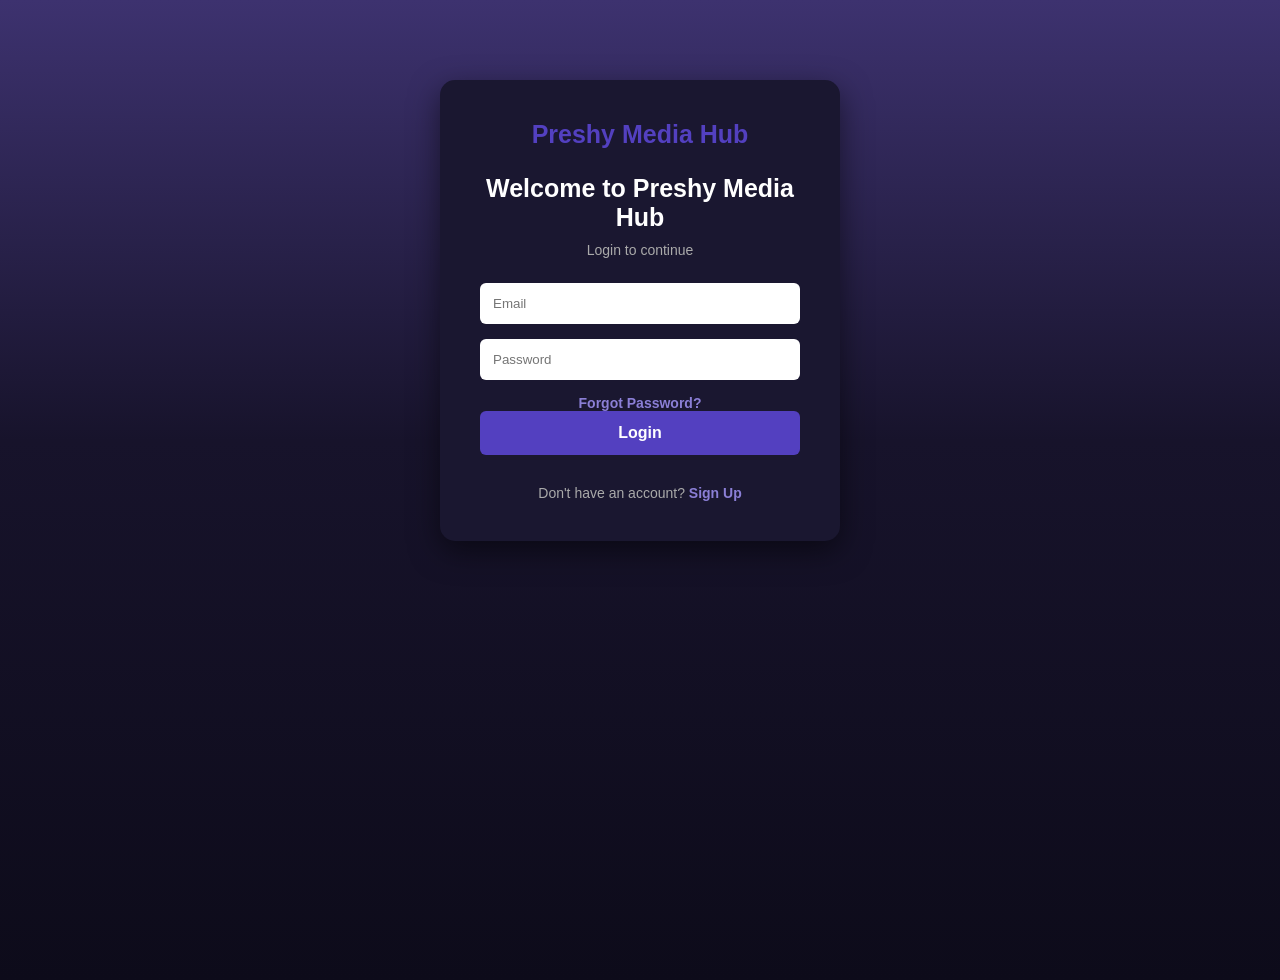
<file: PRECIOUS MEDIA/index.html>
<!DOCTYPE html>
<html>
<head>
    <meta charset="UTF-8">
    <title>Preshy Media Hub</title>

    <script>
        window.location.href = "login.html";
    </script>
</head>

<body>
</body>
</html>
</file>
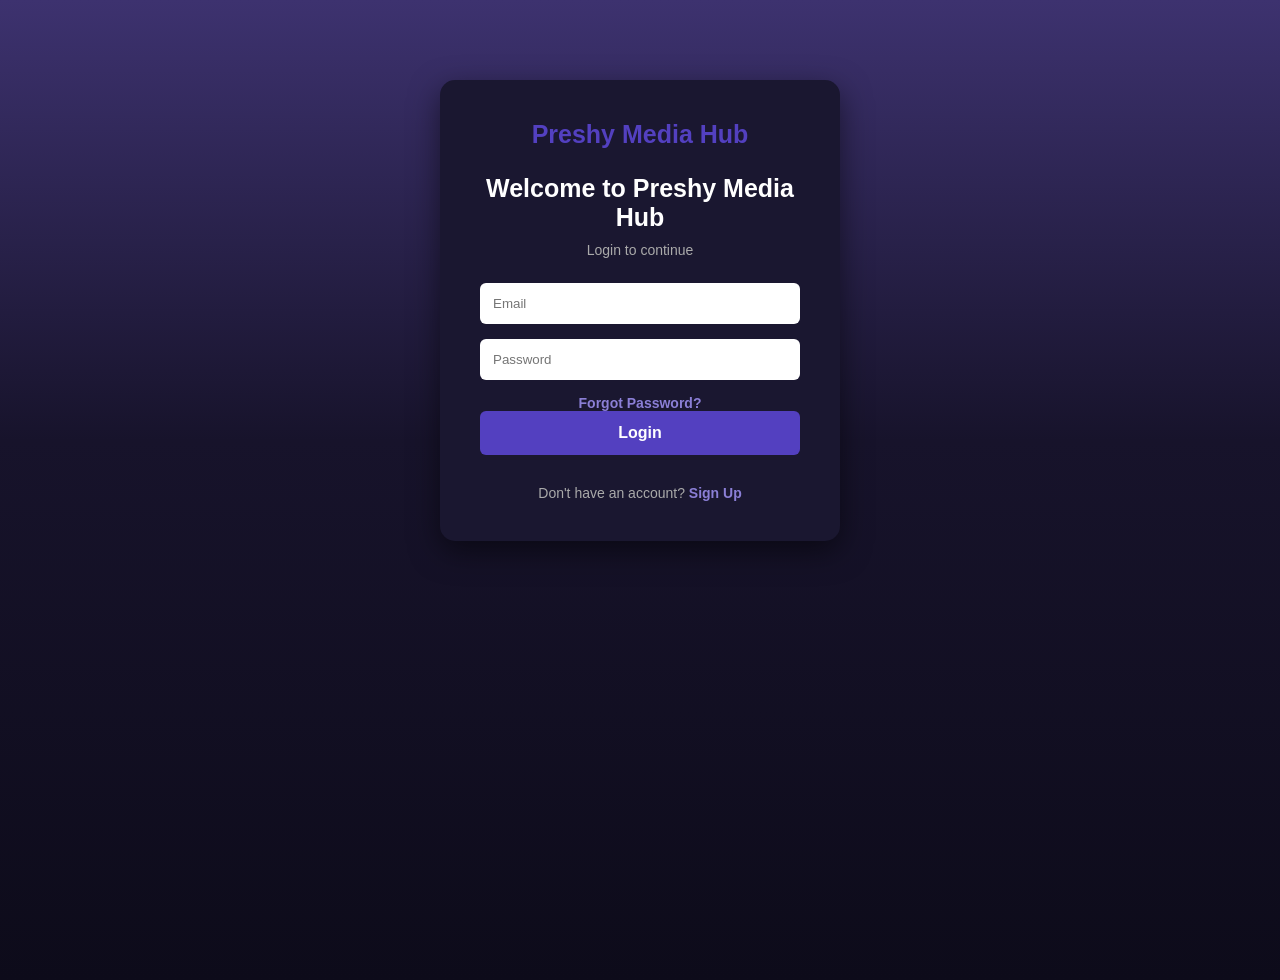
<file: PRECIOUS MEDIA/audio.html>
<!DOCTYPE html>
<html lang="en">

<head>
    <meta charset="UTF-8">
    <meta name="viewport" content="width=device-width, initial-scale=1.0">

    <title>Audio - Preshy Media Hub</title>

    <link rel="stylesheet" href="pro.css">
</head>

<body class="movies-page">

    <!-- NAVIGATION BAR -->

    <header class="navbar">

        <div class="logo">
            Preshy <span>Media Hub</span>
        </div>

        <nav>
            <a href="home.html">Home</a>
            <a href="movies.html">Movies</a>
            <a href="audio.html">Audio</a>
            <a href="books.html">Books</a>
            <a href="favorites.html">Favorites</a>
            <a href="cart.html">Cart</a>
            <a href="profile.html">Profile</a>
        </nav>

        <a href="login.html" class="login-btn">Login</a>

    </header>


    <!-- AUDIO HEADER -->

    <main>

        <section class="page-header">

            <h1>Audio 🎵</h1>

            <p>
                Discover music and audio you will love.
            </p>

        </section>


        <!-- AUDIO SEARCH -->

        <section class="movie-search">

            <input
                type="text"
                id="audioSearch"
                placeholder="Search audio..."
            >

            <button id="searchAudioBtn">
                🔍
            </button>

        </section>


        <!-- AUDIO LIST -->

        <section class="content-section">

            <h2>All Audio</h2>

            <div
                class="movies-container"
                id="audioContainer">
            </div>

        </section>

    </main>


    <!-- FOOTER -->

    <footer class="foots">

        <p>
            @ 2026 Preshy Media Hub. All Rights Reserved.
        </p>

    </footer>


    <script src="pro.js"></script>

</body>

</html>
</file>
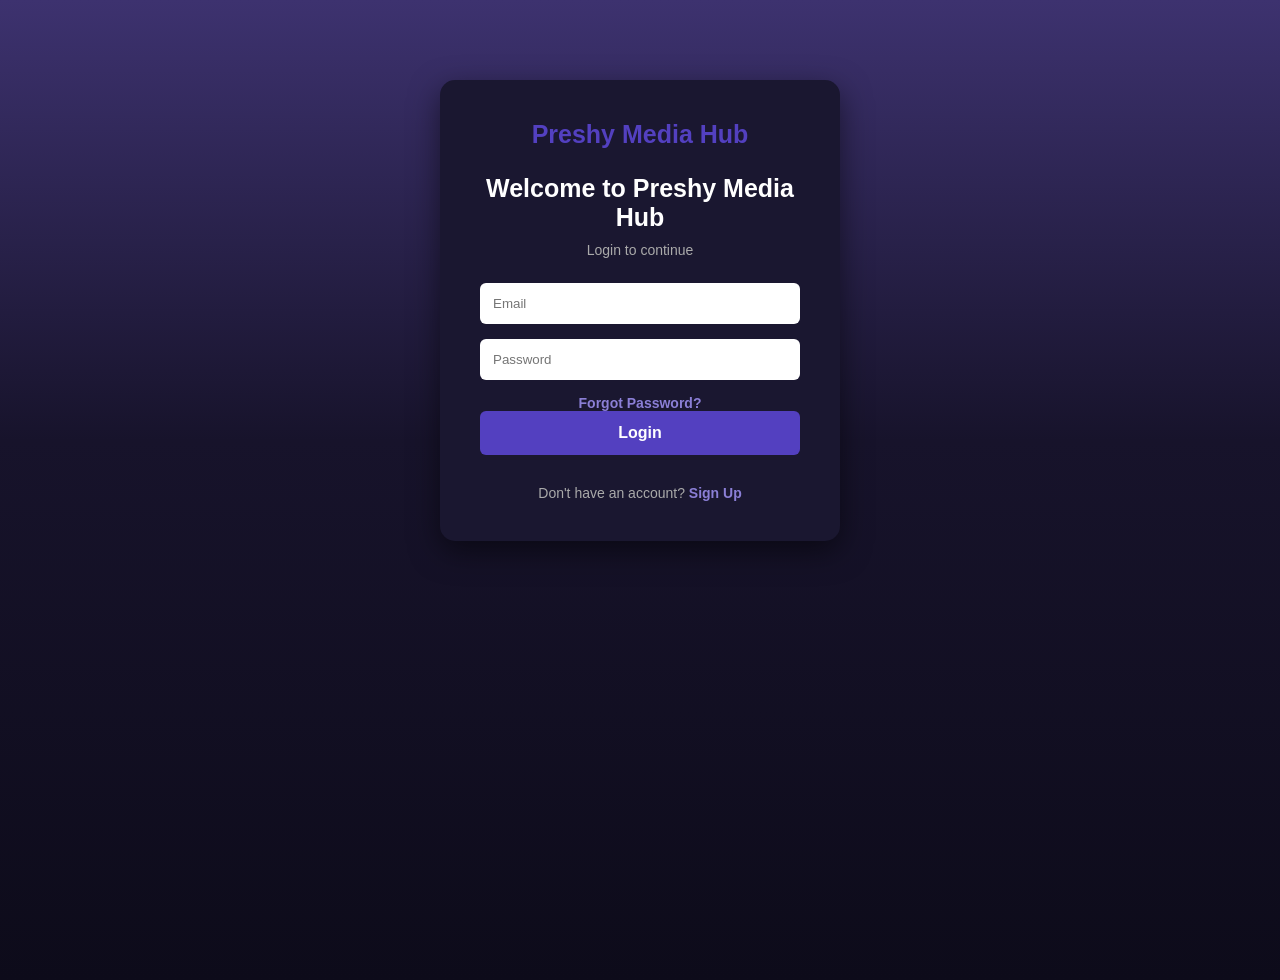
<file: PRECIOUS MEDIA/books.html>
<!DOCTYPE html>
<html lang="en">

<head>
    <meta charset="UTF-8">
    <meta name="viewport" content="width=device-width, initial-scale=1.0">

    <title>Books - Preshy Media Hub</title>

    <link rel="stylesheet" href="pro.css">
</head>

<body class="movies-page">

    <!-- NAVIGATION BAR -->

    <header class="navbar">

        <div class="logo">
            Preshy <span>Media Hub</span>
        </div>

        <nav>
            <a href="home.html">Home</a>
            <a href="movies.html">Movies</a>
            <a href="audio.html">Audio</a>
            <a href="books.html">Books</a>
            <a href="favorites.html">Favorites</a>
            <a href="cart.html">Cart</a>
            <a href="profile.html">Profile</a>
        </nav>

        <a href="login.html" class="login-btn">Login</a>

    </header>


    <!-- BOOKS HEADER -->

    <main>

        <section class="page-header">

            <h1>Books 📚</h1>

            <p>
                Discover books you will love.
            </p>

        </section>


        <!-- BOOK SEARCH -->

        <section class="movie-search">

            <input
                type="text"
                id="bookSearch"
                placeholder="Search books..."
            >

            <button id="searchBookBtn">
                🔍
            </button>

        </section>


        <!-- BOOK LIST -->

        <section class="content-section">

            <h2>All Books</h2>

            <div
                class="movies-container"
                id="booksContainer">
            </div>

        </section>

    </main>


    <!-- FOOTER -->

    <footer class="foots">

        <p>
            @ 2026 Preshy Media Hub. All Rights Reserved.
        </p>

    </footer>


    <script src="pro.js"></script>

</body>

</html>
</file>
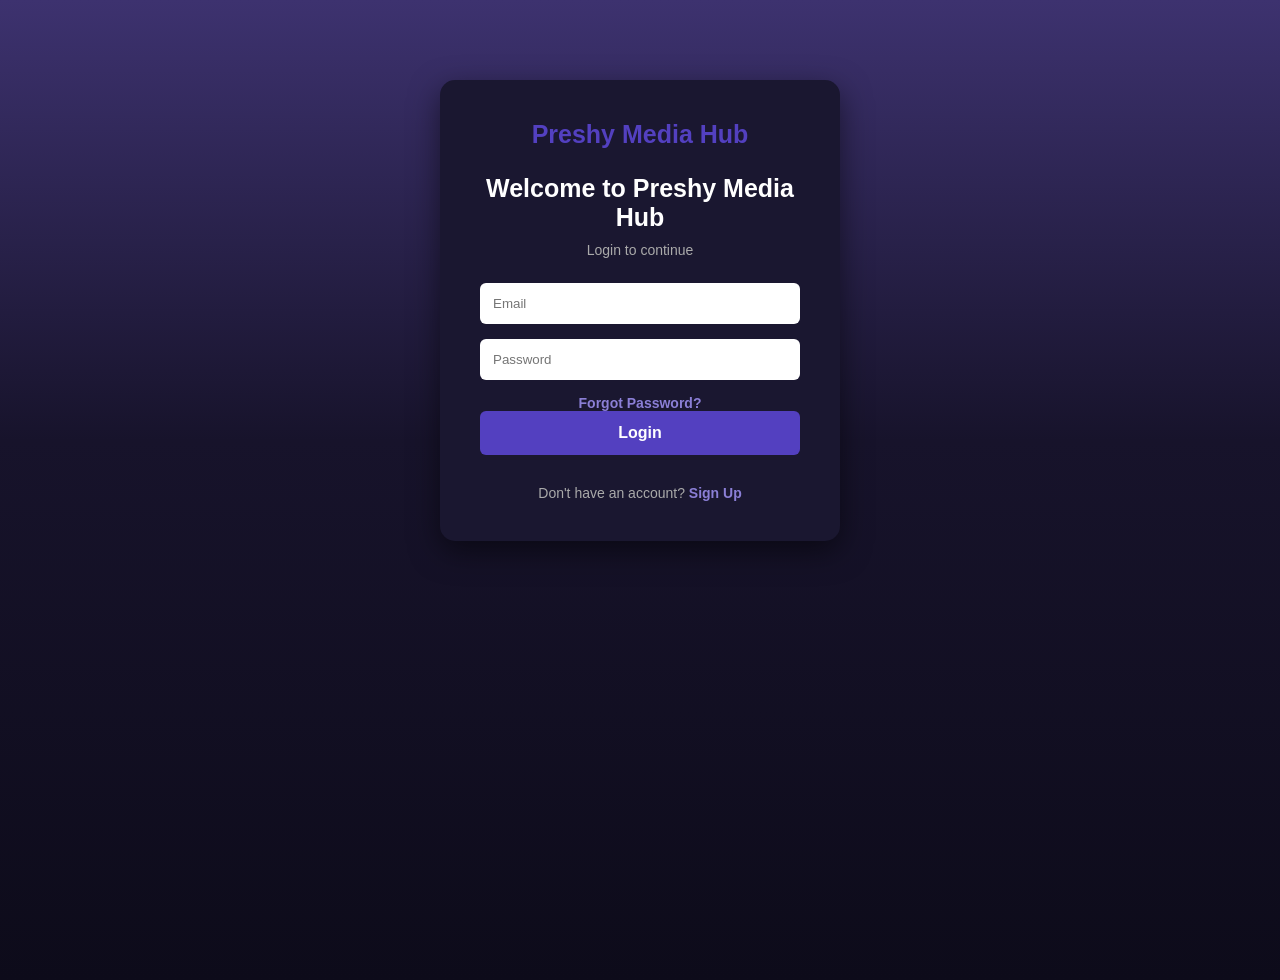
<file: PRECIOUS MEDIA/cart.html>
<!DOCTYPE html>
<html lang="en">

<head>
    <meta charset="UTF-8">
    <meta name="viewport" content="width=device-width, initial-scale=1.0">

    <title>Cart - Preshy Media Hub</title>

    <link rel="stylesheet" href="pro.css">
</head>

<body class="movies-page">

    <header class="navbar">

        <div class="logo">
            Preshy <span>Media Hub</span>
        </div>

        <nav>
            <a href="home.html">Home</a>
            <a href="movies.html">Movies</a>
            <a href="audio.html">Audio</a>
            <a href="books.html">Books</a>
            <a href="favorites.html">Favorites</a>
            <a href="cart.html">Cart</a>
            <a href="profile.html">Profile</a>
        </nav>

        <a href="login.html" class="login-btn">Login</a>

    </header>


    <main>

        <section class="page-header">

            <h1>Cart 🛒</h1>

            <p>Your selected items.</p>

        </section>


        <section class="content-section">

            <h2>My Cart</h2>

            <div id="cartContainer"></div>

        </section>

    </main>


    
<a href="checkout.html" class="checkout-btn">
    Proceed to Checkout 🛒
</a>


    <footer class="foots">

        <p>@ 2026 Preshy Media Hub. All Rights Reserved.</p>

    </footer>


    <script src="pro.js"></script>

</body>

</html>
</file>
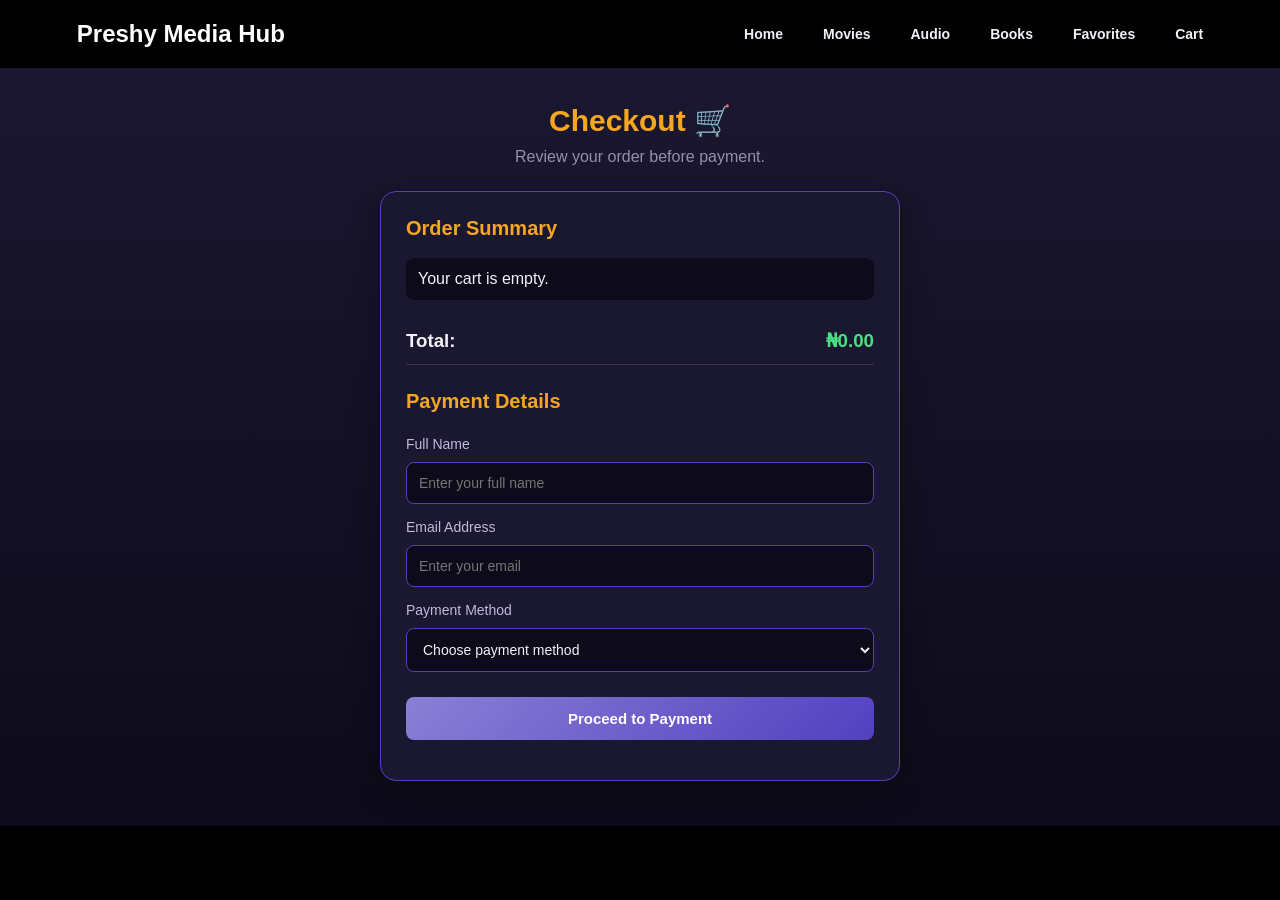
<file: PRECIOUS MEDIA/checkout.html>
<!DOCTYPE html>
<html lang="en">
<head>
    <meta charset="UTF-8">
    <meta name="viewport" content="width=device-width, initial-scale=1.0">
    <title>Checkout - Preshy Media Hub</title>
    <link rel="stylesheet" href="pro.css">
</head>
<body>

    <header class="navbar">
        <h2>Preshy <span>Media Hub</span></h2>

        <nav>
            <a href="home.html">Home</a>
            <a href="movies.html">Movies</a>
            <a href="audio.html">Audio</a>
            <a href="books.html">Books</a>
            <a href="favorites.html">Favorites</a>
            <a href="cart.html">Cart</a>
        </nav>
    </header>

    <main class="checkout-container">
        <h1>Checkout 🛒</h1>
        <p>Review your order before payment.</p>

        <div class="checkout-card">
            <h2>Order Summary</h2>

            <div id="checkoutItems">
                Your cart items will appear here.
            </div>

            <h3>Total: <span id="checkoutTotal">₦0.00</span></h3>

            <h2>Payment Details</h2>

            <form id="checkoutForm">
                <label for="customerName">Full Name</label>
                <input type="text" id="customerName"
                    placeholder="Enter your full name" required>

                <label for="customerEmail">Email Address</label>
                <input type="email" id="customerEmail"
                    placeholder="Enter your email" required>

                <label for="paymentMethod">Payment Method</label>
                <select id="paymentMethod" required>
                    <option value="">Choose payment method</option>
                    <option value="demo">Demo Payment</option>
                </select>

                <button type="submit">Proceed to Payment</button>
            </form>

            <p id="paymentMessage"></p>
        </div>
    </main>

    <script src="pro.js"></script>
</body>
</html>
</file>
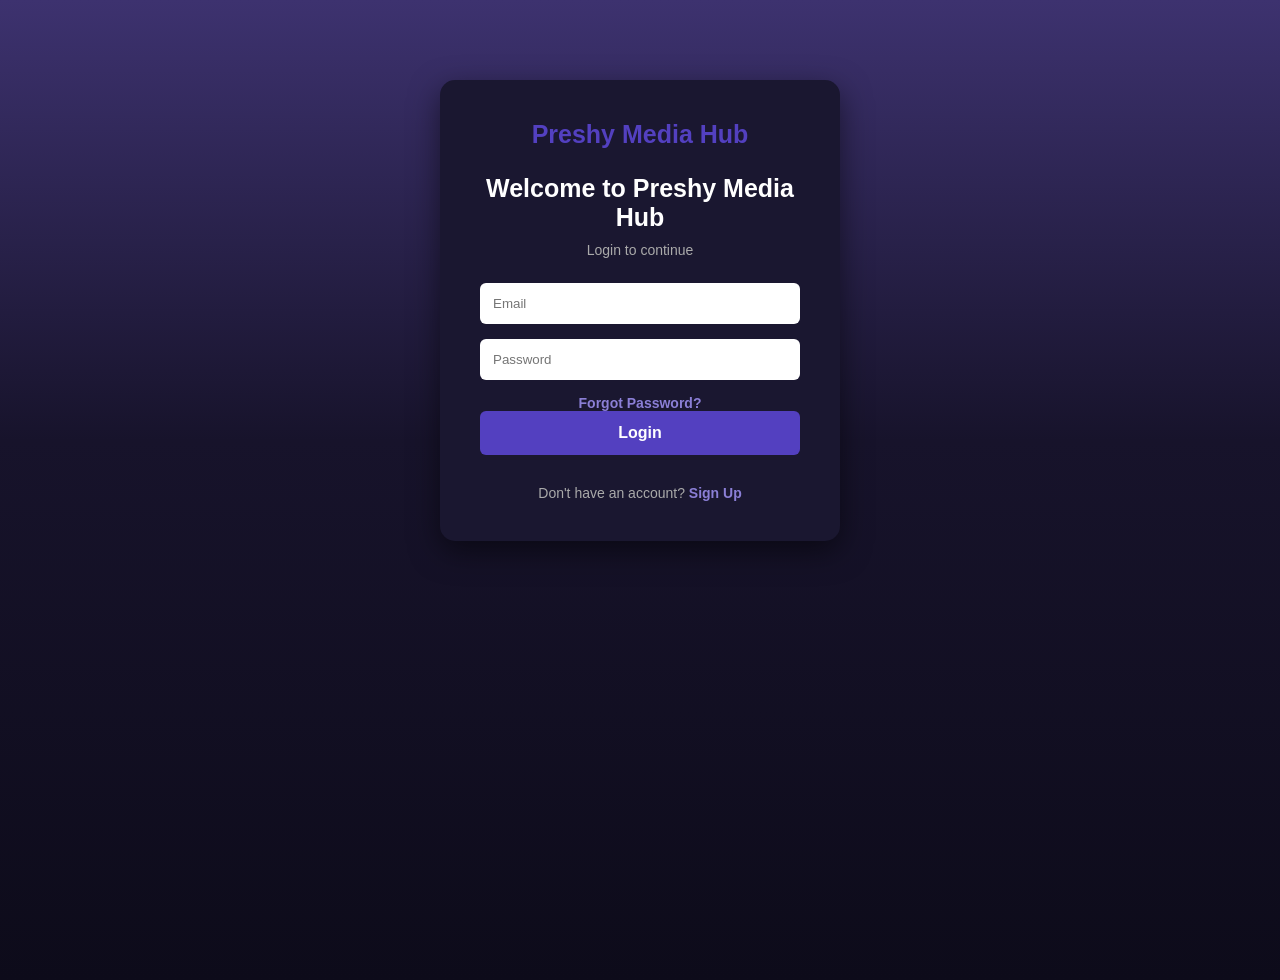
<file: PRECIOUS MEDIA/favorites.html>
<!DOCTYPE html>
<html lang="en">

<head>
    <meta charset="UTF-8">
    <meta name="viewport" content="width=device-width, initial-scale=1.0">

    <title>Favorites - Preshy Media Hub</title>

    <link rel="stylesheet" href="pro.css">
</head>

<body class="movies-page">

    <header class="navbar">

        <div class="logo">
            Preshy <span>Media Hub</span>
        </div>

        <nav>
            <a href="home.html">Home</a>
            <a href="movies.html">Movies</a>
            <a href="audio.html">Audio</a>
            <a href="books.html">Books</a>
            <a href="favorites.html">Favorites</a>
            <a href="cart.html">Cart</a>
            <a href="profile.html">Profile</a>
        </nav>

        <a href="login.html" class="login-btn">Login</a>

    </header>


    <main>

        <section class="page-header">

            <h1>Favorites ❤️</h1>

            <p>Your saved movies, audio and books.</p>

        </section>


        <section class="content-section">

            <h2>My Favorites</h2>

            <div id="favoritesContainer"></div>

        </section>

    </main>


    <footer class="foots">

        <p>@ 2026 Preshy Media Hub. All Rights Reserved.</p>

    </footer>


    <script src="pro.js"></script>

</body>

</html>
</file>
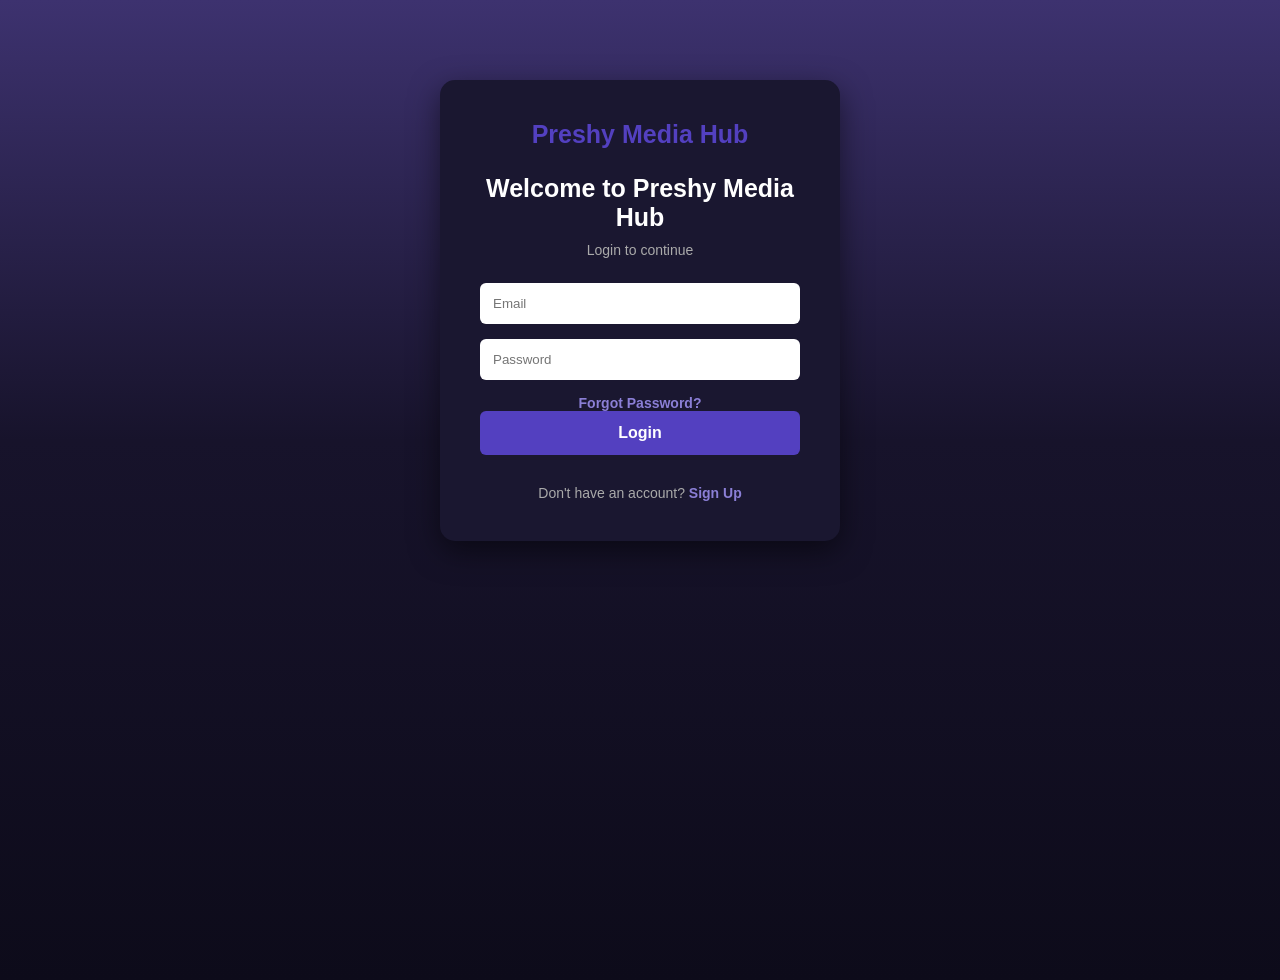
<file: PRECIOUS MEDIA/home.html>
<!DOCTYPE html>
<html lang="en">
<head>
    <meta charset="UTF-8">
    <meta name="viewport" content="width=device-width, initial-scale=1.0">
    <title>Document</title>
    <link rel="stylesheet" href="pro.css">
</head>
<body class="movies-page">

    <!-- NAVIGATION BAR --> 
     <header class="navbar">
        <div class="logo">
Preshy <span>Media Hub</span> 
</div>
<nav>
    <a href="home.html">Home</a>
    <a href="movies.html">Movies</a>
    <a href="audio.html">Audio</a>
    <a href="books.html">Books</a>
    <a href="favorites.html">Favorites</a>
    <a href="cart.html">Cart</a>
    <a href="profile.html">Profile</a>
</nav>
<a href="login.html" class="login-btn">Login</a>
     </header>

     <!-- HERO SECTION -->
      <section class="hero">
        <div class="hero-content">
            <h1>Welcome to Preshy Media Hub.</h1>
            <h2>This is a streaming platform, where you can stream your favorite music,<br> movies and also books if you are the type that loves reading story books. <br> <span>Everything You Love in One Platform, is that not amazing?</span> </h2>
            <p>Discover Movies, Music, and books 
                all in one amazing entertainment platform.
            </p>
            <div class="hero-buttons">
        <a href="movies.html" class="btn tertiary-btn">Explore Movies</a>
        <a href="audio.html" class="btn secondary-btn">Explore Audio</a>
         <a href="books.html" class="btn primary-btn">Explore Books</a>
          
          
    </div>

        </div>

      </section>
      <!-- CATHEGORIES -->
       <section class="cathegories">
        <h2>Explore Preshy Media Hub</h2>
        <div class="cathegory-container">
            <div class="cathegory-card">
                <h3>Movies &#127916</h3>
                <p>
                    Discover movies from different cathegories and genres. <br>
                    <a href="movies.html">Browse Movies</a>
                </p>

                

            </div>
                <div class="cathegory-card">
                <h3>Audio &#127925</h3>
                <p>
                    Listen to music, podcasts and other audio content. <br>

                <a href="audio.html">Browse Audio</a>

            </div>
                <div class="cathegory-card">
                <h3>Books &#128218</h3>
                <p>
                    Explore thousands of books and discover new stories. <br>

                <a href="books.html">Browse Books</a>

            </div>

        </div>

       </section>

        <!-- TRENDING MOVIES -->
        <section class="content-section">
            <!-- <h2>Trending Movies</h2>
    
            

            <div class="media-row">
                <a href="movies.html" class="media-card">
                    <h3>Big Buck Bunny</h3> 
                <img src="images/movies/big bunny.jpg" alt="big bunny">
            </a>

            <a href="movies.html" class="media-card">
                    <h3>Black Panther</h3> 
                <img src="images/movies/black panther.jpg" alt="black panther">
            </a>

            <a href="movies.html" class="media-card">
                    <h3>Avengers</h3> 
                <img src="images/movies/avengers.jpg" alt="avengers">
            </a>

            <a href="movies.html" class="media-card">
                    <h3>Spider-Man</h3> 
                <img src="images/movies/spider man.jpg" alt="spider man">
            </a>

            <a href="movies.html" class="media-card">
                    <h3>Avatar</h3> 
                <img src="images/movies/avatar.jpg" alt="avatar">
            </a>


            <a href="movies.html" class="media-card">
                    <h3>The Batman</h3> 
                <img src="images/movies/batman.jpg" alt="batman">
            </a>


            <a href="movies.html" class="media-card">
                    <h3>John Wick</h3> 
                <img src="images/movies/john wick.jpg" alt="john wick">
            </a>


            <a href="movies.html" class="media-card">
                    <h3>Fast X</h3> 
                <img src="images/movies/fast x.jpg" alt="fast x">
            </a>



            <a href="movies.html" class="media-card">
                    <h3>Guard. of D Galax</h3> 
                <img src="images/movies/guardians.jpg" alt="guardians">
            </a>




            <a href="movies.html" class="media-card">
                    <h3>Top Gun</h3> 
                <img src="images/movies/Top Gun.jpg" alt="top gun">
            </a>


            </div> -->

        </section>

       <!-- FOOTER -->
        
       <footer class="foot">
        <p>
            @ 2026 Preshy Media Hub. All Rights Reserved.
        </p>
       </footer>

    <script src="pro.js"></script>
</body>
</html>
</file>
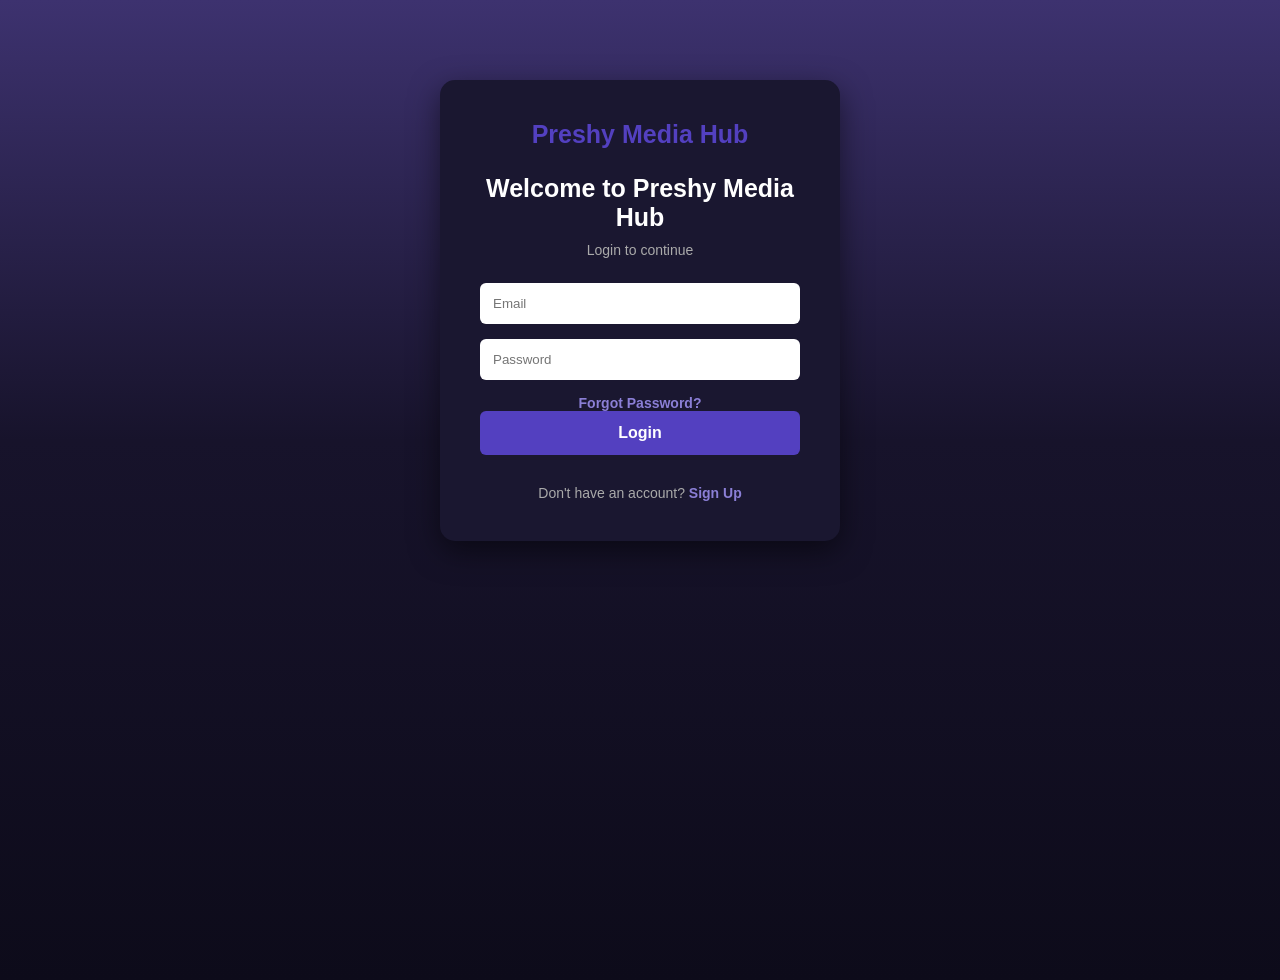
<file: PRECIOUS MEDIA/login.html>
<!DOCTYPE html>
<html lang="en">

<head>

    <meta charset="UTF-8">
    <meta name="viewport" content="width=device-width, initial-scale=1.0">

    <title>Login - Preshy Media Hub</title>

    <link rel="stylesheet" href="pro.css">

</head>


<body class="movies-page">


    <div class="login-container">


        <div class="logo">
            Preshy <span>Media Hub</span>
        </div>


        <h1>Welcome to Preshy Media Hub</h1>

        <p>Login to continue</p>


        <!-- LOGIN -->

        <div id="loginForm">

            <input
                type="email"
                id="loginEmail"
                placeholder="Email"
            >

            <input
                type="password"
                id="loginPassword"
                placeholder="Password"
            >

            <p>
                <a href="#" id="forgotPassword">
                    Forgot Password?
                </a>
            </p>

            <button id="loginBtn">
                Login
            </button>

            <p id="loginMessage"></p>

            <p>
                Don't have an account?
                <a href="#" id="showSignup">
                    Sign Up
                </a>
            </p>

        </div>


        <!-- SIGN UP -->

        <div id="signupForm" style="display:none;">

            <input
                type="text"
                id="signupName"
                placeholder="Full Name"
            >

            <input
                type="email"
                id="signupEmail"
                placeholder="Email"
            >

            <input
                type="password"
                id="signupPassword"
                placeholder="Password"
            >

            <p class="password-info">
                Password must contain at least 8 characters,
                including uppercase, lowercase, number and
                special character.
            </p>

            <button id="signupBtn">
                Sign Up
            </button>

            <p id="signupMessage"></p>

            <p>
                Already have an account?
                <a href="#" id="showLogin">
                    Login
                </a>
            </p>

        </div>


        <!-- FORGOT PASSWORD -->

        <div id="forgotForm" style="display:none;">

            <h2>Reset Password</h2>

            <p>
                Enter your registered email to reset your password.
            </p>

            <input
                type="email"
                id="forgotEmail"
                placeholder="Registered Email"
            >

            <input
                type="password"
                id="newPassword"
                placeholder="New Password"
            >

            <p class="password-info">
                Password must contain at least 8 characters,
                including uppercase, lowercase, number and
                special character.
            </p>

            <button id="resetPasswordBtn">
                Reset Password
            </button>

            <p id="forgotMessage"></p>

            <p>
                Remember your password?
                <a href="#" id="backToLogin">
                    Login
                </a>
            </p>

        </div>


    </div>


    <script src="pro.js"></script>

</body>

</html>
</file>
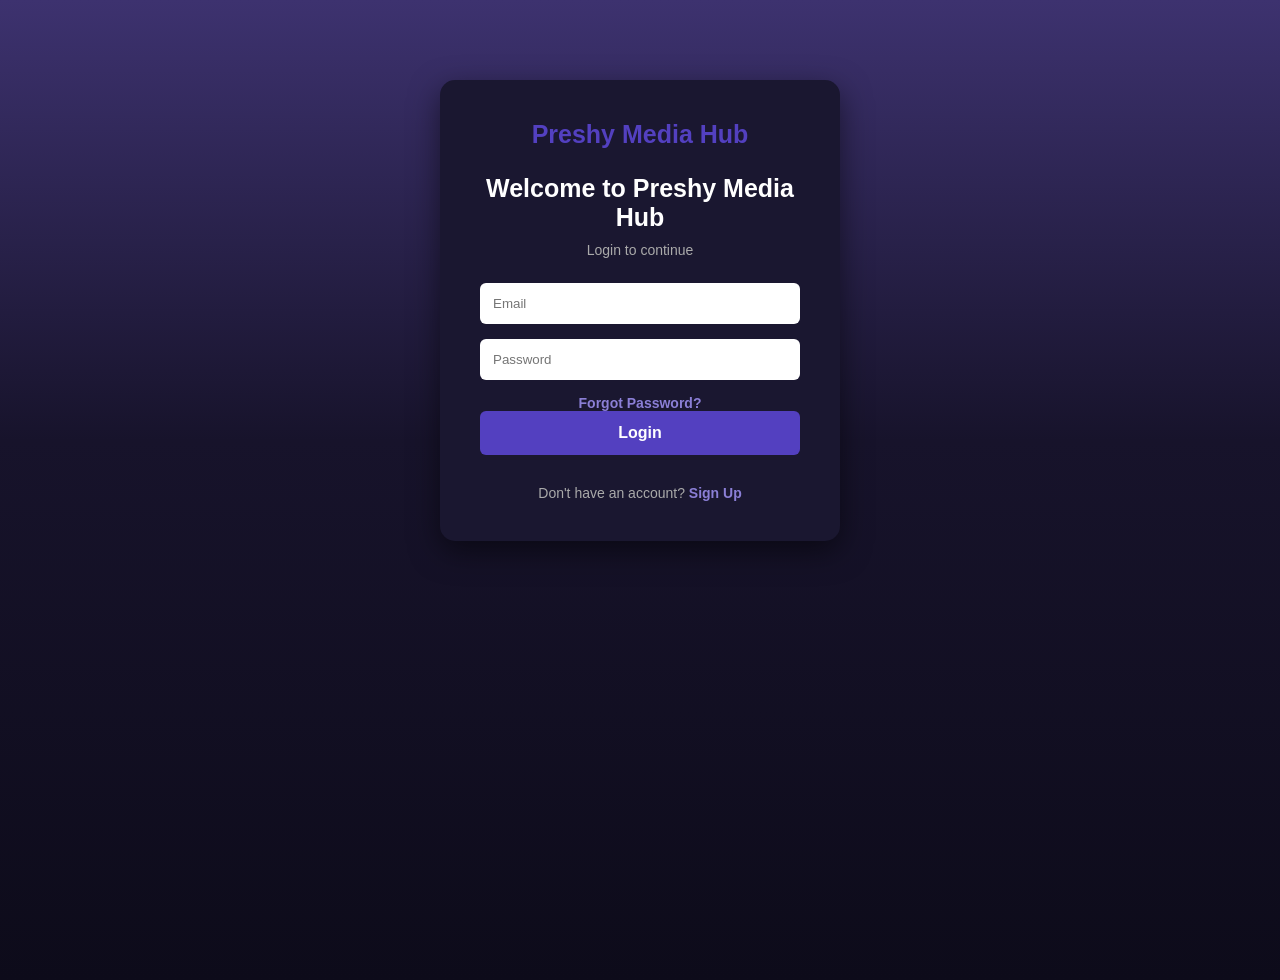
<file: PRECIOUS MEDIA/movies.html>
<!DOCTYPE html>
<html lang="en">
<head>
    <meta charset="UTF-8">
    <meta name="viewport" content="width=device-width, initial-scale=1.0">
    <title>Document</title>
    <link rel="stylesheet" href="pro.css">
</head>
<body class="movies-page">
    
        <!-- NAVIGATION BAR --> 
     <header class="navbar">
        <div class="logo">
Preshy <span>Media Hub</span> 
</div>
<nav>
    <a href="home.html">Home</a>
    <a href="movies.html">Movies</a>
    <a href="audio.html">Audio</a>
    <a href="books.html">Books</a>
    <a href="favorites.html">Favorites</a>
    <a href="cart.html">Cart</a>
    <a href="profile.html">Profile</a>
</nav>
<a href="login.html" class="login-btn">Login</a>
     </header>

     <!-- MOVIES -->

     <main>
        <section class="page-header">
            <h1>Movies &#127916</h1>
            <p>
                Discover movies you will love.
            </p>

        </section>

        <!-- MOVIE SEARCH-->

        <section class="movie-search">
            <input type="text" id="movieSearch" placeholder="Search movies....">
            <button id="searchMovieBtn">
        &#128269 </button>

        </section>

        <!-- MOVIE LIST -->

        <section class="content-section">
    <h2>All Movies</h2>

    <div class="movies-container" id="moviesContainer">
    </div>
</section>
     </main>

      <!-- TRENDING MOVIES -->
        <!-- TRENDING MOVIES -->
<section class="content-section">
    <h2>Trending Movies</h2>

    <div class="media-row">

        <a href="watch.html" class="media-card">
            <h3>Big Buck Bunny</h3>
            <img src="images/movies/big bunny.jpg" alt="big bunny">
        </a>

        <a href="https://www.youtube.com/results?search_query=Black+Panther+official+trailer" target="_blank" class="media-card">
            <h3>Black Panther</h3>
            <img src="images/movies/black panther.jpg" alt="black panther">
        </a>

        <a href="https://www.youtube.com/results?search_query=Avengers+official+trailer" target="_blank" class="media-card">
            <h3>Avengers</h3>
            <img src="images/movies/avengers.jpg" alt="avengers">
        </a>

        <a href="https://www.youtube.com/results?search_query=Spider-Man+official+trailer" target="_blank" class="media-card">
            <h3>Spider-Man</h3>
            <img src="images/movies/spider man.jpg" alt="spider man">
        </a>

        <a href="https://www.youtube.com/results?search_query=Avatar+official+trailer" target="_blank" class="media-card">
            <h3>Avatar</h3>
            <img src="images/movies/avatar.jpg" alt="avatar">
        </a>

        <a href="https://www.youtube.com/results?search_query=The+Batman+official+trailer" target="_blank" class="media-card">
            <h3>The Batman</h3>
            <img src="images/movies/batman.jpg" alt="batman">
        </a>

        <a href="https://www.youtube.com/results?search_query=John+Wick+official+trailer" target="_blank" class="media-card">
            <h3>John Wick</h3>
            <img src="images/movies/john wick.jpg" alt="john wick">
        </a>

        <a href="https://www.youtube.com/results?search_query=Fast+X+official+trailer" target="_blank" class="media-card">
            <h3>Fast X</h3>
            <img src="images/movies/fast x.jpg" alt="fast x">
        </a>

        <a href="https://www.youtube.com/results?search_query=Guardians+of+the+Galaxy+official+trailer" target="_blank" class="media-card">
            <h3>Guard. of D Galax</h3>
            <img src="images/movies/guardians.jpg" alt="guardians">
        </a>

        <a href="https://www.youtube.com/results?search_query=Top+Gun+official+trailer" target="_blank" class="media-card">
            <h3>Top Gun</h3>
            <img src="images/movies/Top Gun.jpg" alt="top gun">
        </a>

    </div>
</section>


            </div>



        </section>

     <footer class="foots">
        <p>
            @ 2026 Preshy Media Hub. All Rights Reserved.
        </p>
     </footer>
<script src="pro.js"></script>
</body>
</html>
</file>
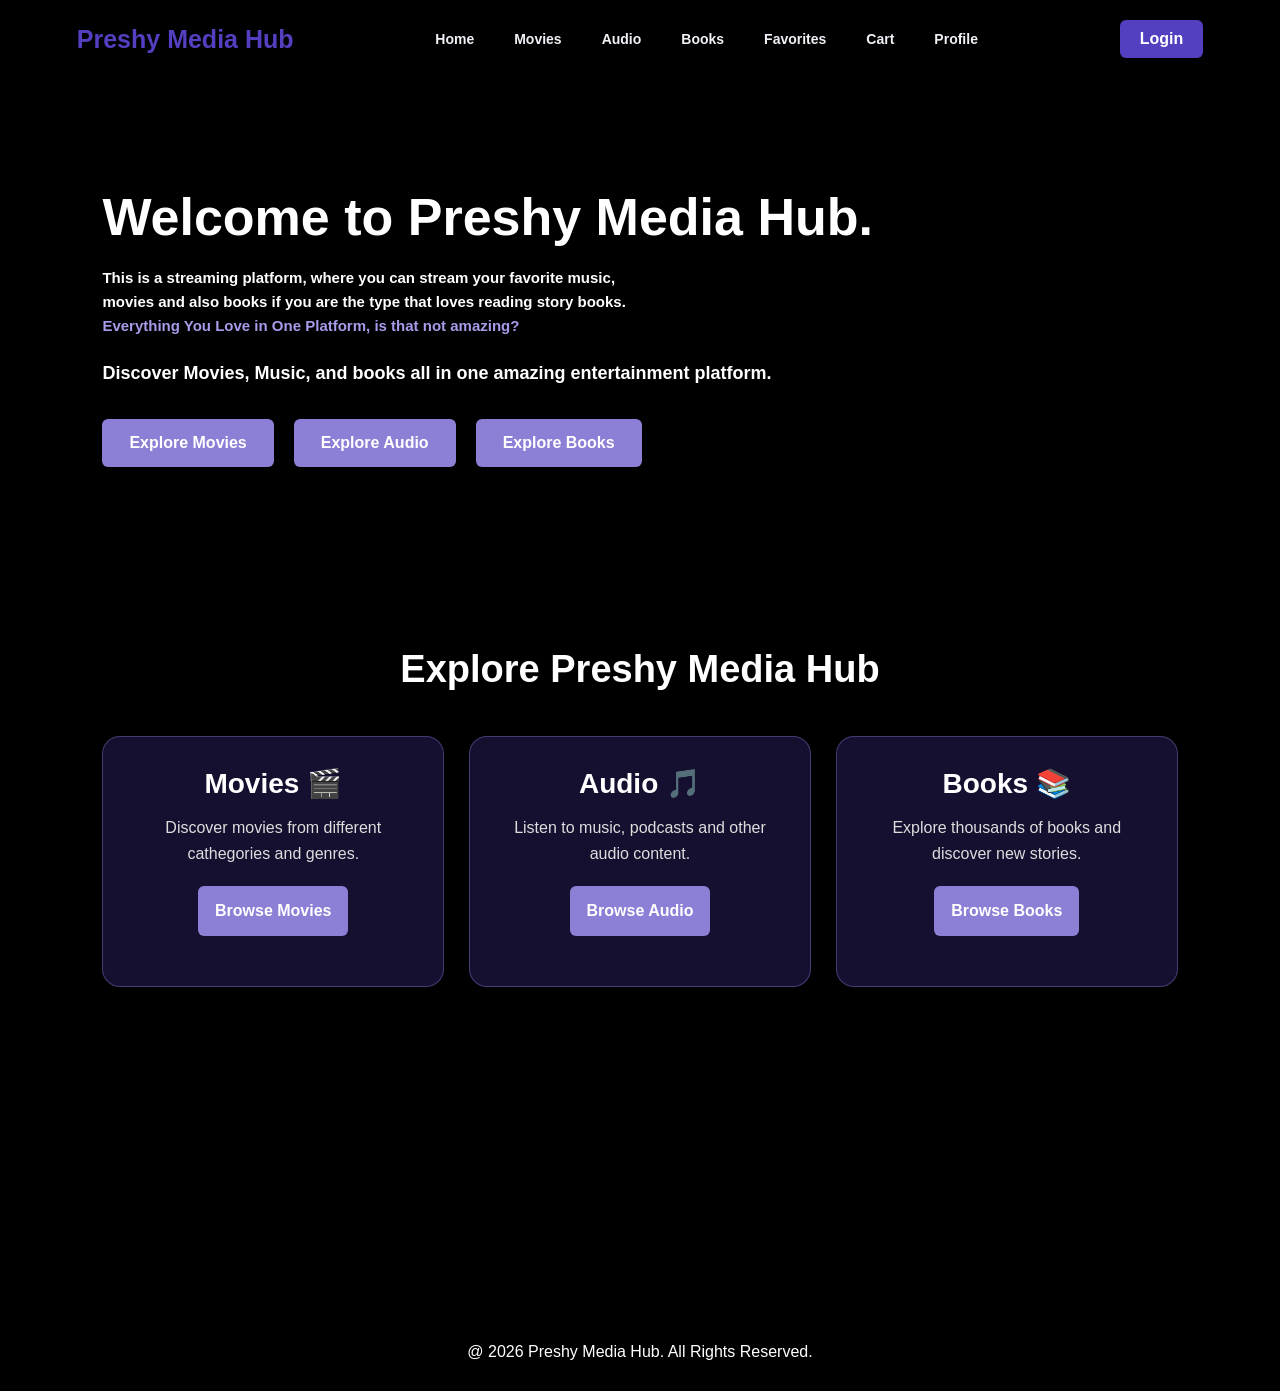
<file: PRECIOUS MEDIA/pro.html>
<!DOCTYPE html>
<html lang="en">
<head>
    <meta charset="UTF-8">
    <meta name="viewport" content="width=device-width, initial-scale=1.0">
    <title>Document</title>
    <link rel="stylesheet" href="pro.css">
</head>
<body>

    <!-- NAVIGATION BAR --> 
     <header class="navbar">
        <div class="logo">
Preshy <span>Media Hub</span> 
</div>
<nav>
    <a href="home.html">Home</a>
    <a href="movies.html">Movies</a>
    <a href="audio.html">Audio</a>
    <a href="books.html">Books</a>
    <a href="favorites.html">Favorites</a>
    <a href="cart.html">Cart</a>
    <a href="profile.html">Profile</a>
</nav>
<a href="login.html" class="login-btn">Login</a>
     </header>

     <!-- HERO SECTION -->
      <section class="hero">
        <div class="hero-content">
            <h1>Welcome to Preshy Media Hub.</h1>
            <h2>This is a streaming platform, where you can stream your favorite music,<br> movies and also books if you are the type that loves reading story books. <br> <span>Everything You Love in One Platform, is that not amazing?</span> </h2>
            <p>Discover Movies, Music, and books 
                all in one amazing entertainment platform.
            </p>
            <div class="hero-buttons">
        <a href="movies.html" class="btn tertiary-btn">Explore Movies</a>
        <a href="audio.html" class="btn secondary-btn">Explore Audio</a>
         <a href="books.html" class="btn primary-btn">Explore Books</a>
          
          
    </div>

        </div>

      </section>
      <!-- CATHEGORIES -->
       <section class="cathegories">
        <h2>Explore Preshy Media Hub</h2>
        <div class="cathegory-container">
            <div class="cathegory-card">
                <h3>Movies &#127916</h3>
                <p>
                    Discover movies from different cathegories and genres. <br>
                    <a href="movies.html">Browse Movies</a>
                </p>

                

            </div>
                <div class="cathegory-card">
                <h3>Audio &#127925</h3>
                <p>
                    Listen to music, podcasts and other audio content. <br>

                <a href="audio.html">Browse Audio</a>

            </div>
                <div class="cathegory-card">
                <h3>Books &#128218</h3>
                <p>
                    Explore thousands of books and discover new stories. <br>

                <a href="books.html">Browse Books</a>

            </div>

        </div>

        

       </section>


      
       <!-- FOOTER -->
        
       <footer>
        <p>
            @ 2026 Preshy Media Hub. All Rights Reserved.
        </p>
       </footer>

    <script src="pro.js"></script>
</body>
</html>
</file>
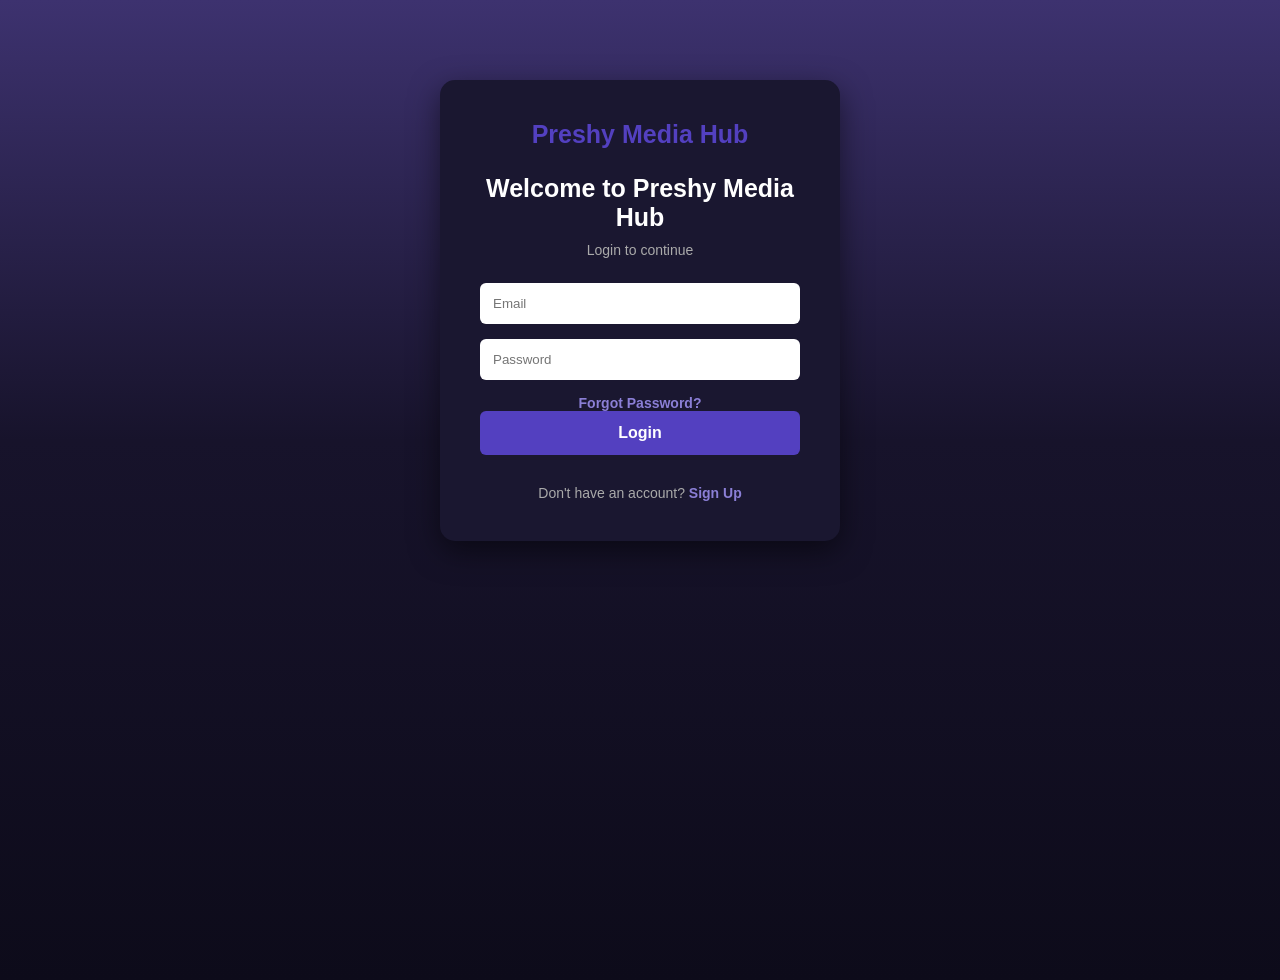
<file: PRECIOUS MEDIA/profile.html>
<!DOCTYPE html>
<html lang="en">
<head>
    <meta charset="UTF-8">
    <meta name="viewport" content="width=device-width, initial-scale=1.0">
    <title>My Profile - Preshy Media Hub</title>
    <link rel="stylesheet" href="pro.css">
</head>
<body>

    <header class="navbar">
        <h2>Preshy <span>Media Hub</span></h2>

        <nav>
            <a href="home.html">Home</a>
            <a href="movies.html">Movies</a>
            <a href="audio.html">Audio</a>
            <a href="books.html">Books</a>
            <a href="favorites.html">Favorites</a>
            <a href="cart.html">Cart</a>
        </nav>
    </header>

    <main class="profile-container">
        <h1>My Profile 👤</h1>

        <div class="profile-card">
            <div class="profile-avatar">👤</div>
           <p>Username</p>
<h2 id="profileName">My Account</h2>

<p>Email Address</p>
<h3 id="profileEmail">My Email</h3>

            <button id="logoutBtn">Logout</button>
        </div>
    </main>

    <script src="pro.js"></script>
</body>
</html>
</file>
<file: PRECIOUS MEDIA/pro.css>
*{
    margin: 0;
    padding: 0;
    box-sizing: border-box;
}

body{
    font-family: Arial, Helvetica, sans-serif;
    background: black;
    color: white;
}

.navbar{
    width: 100%;
    padding: 20px 6%;
    background: black;

    display: flex;
    align-items: center;
    justify-content: space-between;

    position: sticky;
    font-weight: bolder;
    top: 0;
    z-index: 1000;

}

.logo{
    font-size: 25px;
    font-weight: bolder;
    color: #5340c0;
}

.navbar nav{
    display: flex;
    gap: 40px;
}
.navbar nav a{
    color: #f2f0f7;
    text-decoration: none;
    font-size: 14px;
}

.navbar nav a:hover{
    color: #5340c0;
}

.login-btn{
    text-decoration: none;
    background: #5340c0;
    color: white;
    padding: 10px 20px;
    border-radius: 6px;
    font-weight: bolder;
}


.hero{
    /* min-height: 600px; */
    display: flex;
    align-items: center;
    padding: 80px 8%;
    background: linear-gradient(
        rgba(106, 90, 212, 0.85),
        rgba(0, 0, 0, 0.95)
    );
}

.hero h1{
    font-size: 50px;
    line-height: 1.1;
    margin-bottom: 20px;
}

.hero h2{
    font-size: 15px;
    line-height: 1.1;
    margin-bottom: 20px;
}


.hero p{
 font-size: 18px;
    line-height: 1.7;
    margin-bottom: 30px;
    color: white;   
    font-weight: bold;
}

.hero-buttons{
    display: flex;
    gap: 30px;
}
/* .logo span{
    color: rgb(139, 134, 134);
} */

.btn{
    display: inline-block;
    padding: 15px 27px;
    background: white;
    color: #5340c0;
    text-decoration: none;
    border-radius: 6px;
    font-weight: bold;
}

.secondary-btn{
    background: #8b7fd6;
    color: white;
}

.primary-btn{
     background: #8b7fd6;
    color: white;
}

.tertiary-btn{
     background: #8b7fd6;
    color: white;
}

.cathegories{
    padding: 70px 8%;
}

.cathegories h2{
    text-align: center;
    font-size: 50px;
    margin-bottom: 40px;
}

.cathegory-container{
    display: grid;
    grid-template-columns: repeat(3, 1fr);
    gap: 25px;
}

.cathegory-card h3{
font-size: 45px;
margin-bottom: 15px;    
}

.cathegory-card p{
    color: white;
    line-height: 1.6;
   margin-bottom: 20px;
}

.cathegory-card a{
    text-decoration: none;
    font-weight: bold;
    border-radius: 6px;
 padding: 12px 6%;
 background: #8b7fd6;
    color: white;
    display: inline-block;
    margin-top: 25px;
}

footer{
    text-align: center;
    padding: 30px;
}

@media(max-width: 900px){
    .navbar{
        flex-direction: column;
        gap: 20px;
    }
    .navbar nav{
        flex-wrap: wrap;
        justify-content: center;
    }
    .hero h1{
        font-size: 42px;
    }
     .hero h2{
        font-size: 10px;
    }
    .cathegory-container{
        grid-template-columns: 1fr;
    }
}

@media(max-width: 600px){
.hero{
    padding: 60px 6%;
}

.hero h1{
    font-size: 36px;
}
.hero h1{
    font-size: 8px;
}

.hero-buttons{
    flex-direction: column;
}
.btn{
    text-align: center;
}
}

.movies-page{
    background: linear-gradient( to bottom,
        #9488da -20%,
        #0d0b1a 90%);
        
        min-height: 100vh;
        background-attachment: fixed;
}
.page header{
    text-align: center;
    padding: 60px 20px 30px;

}
.page header h1{
    font-size: 40px;
    margin-bottom: 15px;
}
.page header p{
    color: #5340c0;
    font-size: 17px;
}

.movie-search{
    display: flex;
    gap: 15px;
    margin-top: 35px;
    margin-left: 20px;
}

.movie-search input{
    width: 400px;
    padding: 12px;
    border: none;
    border-radius: 6px;
}

.movie-search button{
    padding: 12px 18px;
    border: none;
    border-radius: 6px;
    background: white;
    cursor: pointer;
}

.movies-container{
  display: grid;
  grid-template-columns: repeat(3, 1fr); 
  gap: 30px; 
}
footer{
    margin-top: 20%;
}

.page-header p{
    margin-left: 20px;
    margin-top: 10px;
}

.page-header h1{
    margin-left: 20px;
    margin-top: 15px;
}

.content-section{
    padding: 40px 5%;
}
.content-section h2{
    font-size: 30px;
    margin-bottom: 20px;
}

.media-row{
    display: flex;
  flex-wrap: wrap;
    gap: 20px;
}

.media-card{
    text-decoration: none;
    width: 160px;
    flex-shrink: 0;
}

.media-card img{
    width: 160px;
    height: 230px;
    object-fit: cover;
    border-radius: 20px;
    display: block;
}

.media-card h3{
    margin-top: 8px;
    font-size: 16px;
    color: white;
    text-align: center;
}

.media-card p{
    margin-top: 5px;
    color: #aaa;
}

.foot{
    margin-top: 6%;
}

.foots{
    margin-top: 3%;
}

.chioma h3{
    align-items: baseline;
    text-align: left;
    font-size: 25px;
    margin-left: 25px;
}
.chioma h2{
    margin-top: 20px;
}

.chioma{
    display: flex;
}
.chioma a{
    margin-top: 10%;
}
.chioma img{
    padding-right: 80px;
    height: 200px;
    width: 300px;
    border-radius: 20px;
    gap: 10%;
    align-items: left;
}


#moviesContainer {
    display: flex;
    flex-wrap: wrap;
    gap: 20px;
    padding: 30px 5%;
}

#moviesContainer .media-card {
    width: 160px;
    text-decoration: none;
}

#moviesContainer .media-card img {
    width: 160px;
    height: 230px;
    object-fit: cover;
    border-radius: 20px;
    display: block;
}

#moviesContainer .media-card h3 {
    margin-top: 8px;
    font-size: 16px;
    color: white;
    text-align: center;
}


/* MAKE AUDIO CARDS NEAT */

#audioContainer .media-card {
    width: 160px;
    min-width: 0;
}

#audioContainer .media-card h3 {
    font-size: 14px;
    width: 160px;
    white-space: nowrap;
    overflow: hidden;
    text-overflow: ellipsis;
    margin-top: 8px;
}

#audioContainer .media-card p {
    font-size: 13px;
    width: 160px;
    white-space: nowrap;
    overflow: hidden;
    text-overflow: ellipsis;
    margin: 5px 0;
    color: #aaa;
}

#audioContainer .media-card audio {
    width: 160px;
    height: 35px;
    margin-top: 5px;
}




#booksContainer,
#audioContainer {
    display: grid;
    grid-template-columns: repeat(5, 1fr);
    gap: 20px;
    padding: 30px 5%;
}

#booksContainer .media-card,
#audioContainer .media-card {
    width: 160px;
}



/* LOGIN PAGE */

.login-container {
    width: 400px;
    margin: 80px auto;
    padding: 40px;
    background: #1a1730;
    border-radius: 15px;
    text-align: center;
    box-shadow: 0 10px 30px rgba(0,0,0,0.5);
}

.login-container .logo {
    margin-bottom: 25px;
}

.login-container h1 {
    font-size: 25px;
    margin-bottom: 10px;
}

.login-container > p {
    color: #aaa;
    margin-bottom: 25px;
}

.login-container input {
    width: 100%;
    padding: 13px;
    margin-bottom: 15px;
    border: none;
    border-radius: 6px;
    outline: none;
}

.login-container button {
    width: 100%;
    padding: 13px;
    border: none;
    border-radius: 6px;
    background: #5340c0;
    color: white;
    font-size: 16px;
    font-weight: bold;
    cursor: pointer;
    margin-bottom: 15px;
}

.login-container button:hover {
    background: #6b56df;
}

.login-container p {
    color: #aaa;
    font-size: 14px;
}

.login-container a {
    color: #8b7fd6;
    text-decoration: none;
    font-weight: bold;
}

.login-container a:hover {
    text-decoration: underline;
}

#loginMessage,
#signupMessage {
    margin-bottom: 15px;
    color: #f87171;
}





body.movies-page {
    background: linear-gradient(
        to bottom,
        #3d326f 0%,
        #17132b 45%,
        #0d0b1a 100%
    );
}

.hero {
    background: transparent;
}

.cathegories {
    background: transparent !important;
}




/* IMPROVE HOME HERO */

.hero {
    min-height: 500px;
    display: flex;
    align-items: center;
    padding: 80px 8%;
}

.hero-content {
    max-width: 900px;
}

.hero h1 {
    font-size: 52px;
    margin-bottom: 20px;
}

.hero h2 {
    font-size: px;
    line-height: 1.6;
    margin-bottom: 20px;
}

.hero h2 span {
    color: #a99bea;
}

.hero p {
    font-size: 18px;
    max-width: 700px;
}

.hero-buttons {
    display: flex;
    flex-wrap: wrap;
    gap: 20px;
}






.cathegories {
    padding: 70px 8%;
}

.cathegories h2 {
    font-size: 38px;
    text-align: center;
    margin-bottom: 45px;
}

.cathegory-container {
    display: grid;
    grid-template-columns: repeat(3, 1fr);
    gap: 25px;
}

.cathegory-card {
    background: rgba(83, 64, 192, 0.25);
    border: 1px solid rgba(139, 127, 214, 0.4);
    border-radius: 18px;
    padding: 30px;
    text-align: center;
    transition: 0.3s;
}

.cathegory-card:hover {
    transform: translateY(-8px);
    background: rgba(83, 64, 192, 0.4);
}

.cathegory-card h3 {
    font-size: 28px;
    margin-bottom: 15px;
}

.cathegory-card p {
    line-height: 1.6;
    color: #ddd;
}

.cathegory-card a {
    margin-top: 20px;
}



/* HOME MOBILE */
@media (max-width: 700px) {

    .cathegory-container {
        grid-template-columns: 1fr;
    }

    .cathegories h2 {
        font-size: 30px;
    }

    .cathegory-card {
        padding: 25px;
    }

}



/* THREE DOT MOVIE MENU */

.media-card {
    position: relative;
}

.media-card > a {
    text-decoration: none;
    color: white;
}

.three-dot-btn {
    position: absolute;
    top: 8px;
    right: 8px;

    width: 35px;
    height: 35px;

    border: none;
    border-radius: 50%;

    background: rgba(0,0,0,0.75);
    color: white;

    font-size: 24px;
    cursor: pointer;

    z-index: 10;
}

.card-menu {
    display: none;

    position: absolute;

    top: 45px;
    right: 5px;

    width: 180px;

    background: #1a1730;

    border-radius: 10px;

    padding: 8px;

    z-index: 20;

    box-shadow: 0 8px 20px rgba(0,0,0,0.5);
}

.card-menu.show {
    display: block;
}

.card-menu button {
    width: 100%;

    padding: 10px;

    border: none;

    background: transparent;

    color: white;

    text-align: left;

    cursor: pointer;

    border-radius: 6px;
}

.card-menu button:hover {
    background: #5340c0;
}





#favoritesContainer {
    display: grid;
    grid-template-columns: repeat(5, 160px);
    gap: 30px 20px;
    padding: 30px 5%;
}

#favoritesContainer .media-card {
    width: 160px;
}


/* CART THREE DOT MENU */

#cartContainer .media-card {
    position: relative;
}

#cartContainer .three-dot-btn {
    position: absolute;
    top: 8px;
    right: 8px;

    width: 35px;
    height: 35px;

    border: none;
    border-radius: 50%;

    background: rgba(0, 0, 0, 0.75);
    color: white;

    font-size: 24px;
    cursor: pointer;

    z-index: 10;
}

#cartContainer .cart-menu {
    display: none;

    position: absolute;
    top: 45px;
    right: 5px;

    width: 150px;

    background: #1a1730;
    border-radius: 10px;
    padding: 8px;

    z-index: 20;
}

#cartContainer .cart-menu.show {
    display: block;
}

#cartContainer .cart-menu button {
    width: 100%;
    padding: 10px;

    border: none;
    background: transparent;
    color: white;

    text-align: left;
    cursor: pointer;
    border-radius: 6px;
}

#cartContainer .cart-menu button:hover {
    background: #5340c0;
}




#cartContainer {
    display: grid;
    grid-template-columns: repeat(5, 160px);
    gap: 30px 20px;
    padding: 30px 5%;
}

#cartContainer .media-card {
    width: 160px;
    position: relative;
}






/* FAVORITES THREE-DOT MENU */

#favoritesContainer .media-card {
    position: relative;
}

#favoritesContainer .three-dot-btn {
    position: absolute;
    top: 8px;
    right: 8px;
    width: 35px;
    height: 35px;
    border: none;
    border-radius: 50%;
    background: rgba(0, 0, 0, 0.8);
    color: white;
    font-size: 24px;
    cursor: pointer;
    z-index: 10;
}

#favoritesContainer .favorite-menu {
    display: none;
    position: absolute;
    top: 45px;
    right: 5px;
    width: 190px;
    background: #1a1730;
    border-radius: 10px;
    padding: 8px;
    z-index: 20;
}

#favoritesContainer .favorite-menu.show {
    display: block;
}

#favoritesContainer .favorite-menu button {
    width: 100%;
    padding: 10px;
    border: none;
    background: transparent;
    color: white;
    text-align: left;
    cursor: pointer;
    border-radius: 6px;
}

#favoritesContainer .favorite-menu button:hover {
    background: #5340c0;
}




/* PROFILE PAGE */

.profile-container {
    min-height: 80vh;
    padding: 35px 20px 60px;
    text-align: center;
    color: #F2F0F7;
    background: linear-gradient(135deg, #1A1730, #0D0B1A);
}

.profile-container h1 {
    font-size: 30px;
    margin: 10px 0 35px;
    color: #F5A623;
}

.profile-card {
    width: 90%;
    max-width: 350px;
    margin: 0 auto;
    padding: 30px 25px;
    background: linear-gradient(145deg, #24203F, #151226);
    border: 1px solid rgba(139, 127, 214, 0.6);
    border-radius: 22px;
    box-shadow: 0 15px 35px rgba(0, 0, 0, 0.35);
    transition: transform 0.3s, box-shadow 0.3s;
}

.profile-card:hover {
    transform: translateY(-5px);
    box-shadow: 0 18px 40px rgba(83, 64, 192, 0.2);
}

.profile-avatar {
    width: 85px;
    height: 85px;
    margin: 0 auto 20px;
    display: flex;
    align-items: center;
    justify-content: center;
    font-size: 42px;
    background: linear-gradient(135deg, #8B7FD6, #5340c0);
    border: 3px solid #F5A623;
    border-radius: 50%;
}

.profile-card h2 {
    font-size: 23px;
    color: #F5A623;
    margin: 15px 0 10px;
    overflow-wrap: anywhere;
}

.profile-card p {
    font-size: 14px;
    color: #C0BADB;
    margin-bottom: 25px;
    overflow-wrap: anywhere;
}

.profile-card button {
    padding: 11px 30px;
    background: linear-gradient(135deg, #8B7FD6, #5340c0);
    color: white;
    border: none;
    border-radius: 8px;
    font-size: 15px;
    font-weight: bold;
    cursor: pointer;
    transition: 0.3s;
}

.profile-card button:hover {
    background: #F5A623;
    color: #0D0B1A;
    transform: scale(1.04);
}

@media (max-width: 600px) {
    .profile-container h1 {
        font-size: 25px;
    }

    .profile-card {
        padding: 25px 18px;
    }
}




/* PROFILE LAYOUT FIX */

.profile-card {
    box-sizing: border-box;
    max-width: 400px;
    width: 90%;
    padding: 30px;
    display: flex;
    flex-direction: column;
    align-items: stretch;
    gap: 0;
}

.profile-avatar {
    margin: 0 auto 24px;
    flex-shrink: 0;
}

.profile-card p {
    text-align: left;
    font-size: 14px;
    margin: 12px 0 5px;
    color: #B9B1E8;
}

.profile-card h2 {
    text-align: left;
    font-size: 19px;
    margin: 0 0 12px;
    padding: 12px;
    background: #0D0B1A;
    border: 1px solid #30284F;
    border-radius: 8px;
    color: #F2F0F7;
}

.profile-card h3 {
    text-align: left;
    font-size: 15px;
    font-weight: normal;
    overflow-wrap: anywhere;
    margin: 0 0 22px;
    padding: 12px;
    background: #0D0B1A;
    border: 1px solid #30284F;
    border-radius: 8px;
    color: #F2F0F7;
}

.profile-card button {
    align-self: center;
    min-width: 150px;
    margin-top: 8px;
}

@media (max-width: 600px) {
    .profile-card {
        padding: 22px;
    }
}




/* COMPACT PROFILE PAGE */

.profile-container {
    min-height: 0;
    padding: 12px 15px 20px;
}

.profile-container h1 {
    font-size: 24px;
    margin: 5px 0 15px;
}

.profile-card {
    box-sizing: border-box;
    width: 90%;
    max-width: 340px;
    padding: 16px 22px;
    margin: 0 auto;
    border-radius: 15px;
}

.profile-avatar {
    width: 58px;
    height: 58px;
    font-size: 30px;
    margin: 0 auto 10px;
    border-width: 2px;
}

.profile-card p {
    font-size: 12px;
    margin: 7px 0 3px;
}

.profile-card h2 {
    font-size: 15px;
    padding: 7px 9px;
    margin: 0 0 7px;
}

.profile-card h3 {
    font-size: 13px;
    padding: 7px 9px;
    margin: 0 0 10px;
}

.profile-card button {
    font-size: 13px;
    padding: 8px 22px;
    min-width: 110px;
    margin-top: 3px;
}

@media (max-height: 750px) {
    .profile-container {
        padding-top: 8px;
        padding-bottom: 10px;
    }

    .profile-container h1 {
        margin-bottom: 10px;
    }

    .profile-card {
        padding: 12px 20px;
    }

    .profile-avatar {
        width: 48px;
        height: 48px;
        font-size: 25px;
        margin-bottom: 7px;
    }
}




/* PROFILE SIZE ADJUSTMENT */

.profile-container {
    padding: 18px 15px 20px;
}

.profile-container h1 {
    font-size: 27px;
    margin: 8px 0 17px;
}

.profile-card {
    max-width: 370px;
    padding: 20px 24px;
}

.profile-avatar {
    width: 65px;
    height: 65px;
    font-size: 34px;
    margin-bottom: 12px;
}

.profile-card p {
    font-size: 13px;
    margin: 8px 0 4px;
}

.profile-card h2 {
    font-size: 17px;
    padding: 9px 10px;
    margin-bottom: 9px;
}

.profile-card h3 {
    font-size: 14px;
    padding: 9px 10px;
    margin-bottom: 12px;
}

.profile-card button {
    font-size: 14px;
    padding: 9px 25px;
    min-width: 125px;
}





/* CHECKOUT PAGE */

.checkout-container {
    min-height: 80vh;
    padding: 30px 20px 45px;
    background: linear-gradient(to bottom, #1A1730, #0D0B1A);
    color: #F2F0F7;
    text-align: center;
}

.checkout-container h1 {
    color: #F5A623;
    font-size: 30px;
    margin: 5px 0 10px;
}

.checkout-container > p {
    color: #9490B0;
    margin-bottom: 25px;
}

.checkout-card {
    box-sizing: border-box;
    width: 100%;
    max-width: 520px;
    margin: 0 auto;
    padding: 25px;
    text-align: left;
    background: #1A1730;
    border: 1px solid #5340c0;
    border-radius: 16px;
    box-shadow: 0 10px 30px rgba(0, 0, 0, 0.3);
}

.checkout-card h2 {
    color: #F5A623;
    font-size: 20px;
    margin: 0 0 18px;
}

#checkoutItems {
    color: #F2F0F7;
    padding: 12px;
    margin-bottom: 18px;
    background: #0D0B1A;
    border-radius: 8px;
    overflow-wrap: anywhere;
}

#checkoutTotal {
    color: #4ADE80;
}

.checkout-card h3 {
    display: flex;
    justify-content: space-between;
    gap: 12px;
    padding: 12px 0;
    margin: 0 0 25px;
    border-bottom: 1px solid #393252;
}

#checkoutForm {
    display: flex;
    flex-direction: column;
    gap: 10px;
}

#checkoutForm label {
    color: #C0BADB;
    font-size: 14px;
    margin-top: 5px;
}

#checkoutForm input,
#checkoutForm select {
    box-sizing: border-box;
    width: 100%;
    padding: 12px;
    background: #0D0B1A;
    color: #F2F0F7;
    border: 1px solid #5340c0;
    border-radius: 8px;
    outline: none;
    font-size: 14px;
}

#checkoutForm input:focus,
#checkoutForm select:focus {
    border-color: #F5A623;
}

#checkoutForm button {
    width: 100%;
    padding: 13px;
    margin-top: 15px;
    background: linear-gradient(135deg, #8B7FD6, #5340c0);
    color: white;
    border: none;
    border-radius: 8px;
    font-size: 15px;
    font-weight: bold;
    cursor: pointer;
    transition: 0.3s;
}

#checkoutForm button:hover {
    background: #F5A623;
    color: #0D0B1A;
}

#paymentMessage {
    margin-top: 15px;
    color: #4ADE80;
    overflow-wrap: anywhere;
}

.checkout-btn {
    display: inline-block;
    margin: 15px 0;
    padding: 12px 20px;
    background: #5340c0;
    color: white;
    text-decoration: none;
    border-radius: 8px;
    font-weight: bold;
}

.checkout-btn:hover {
    background: #F5A623;
    color: #0D0B1A;
}

@media (max-width: 600px) {
    .checkout-container {
        padding: 22px 12px 30px;
    }

    .checkout-container h1 {
        font-size: 25px;
    }

    .checkout-card {
        padding: 18px;
    }
}
</file>
